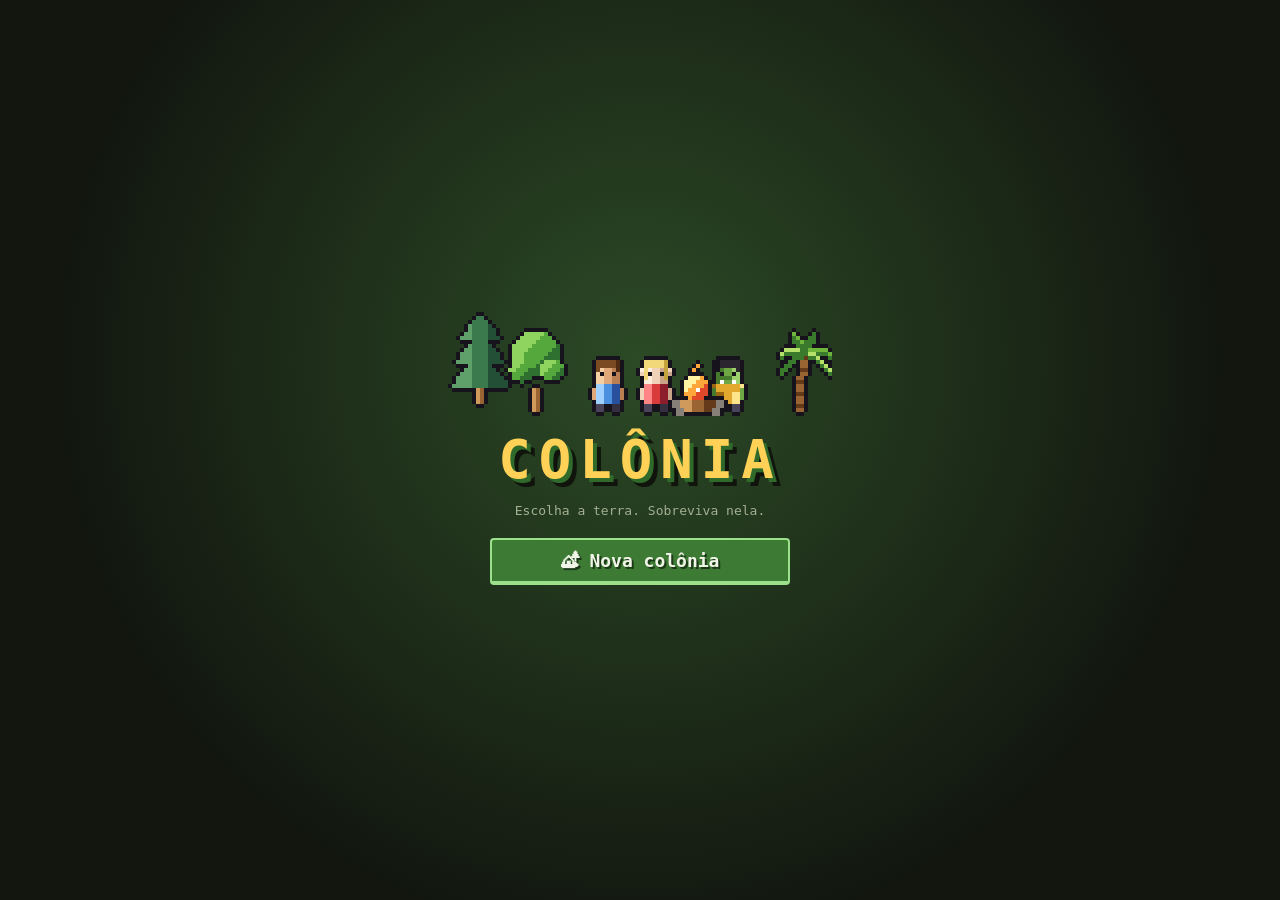
<file: games/colonia/index.html>
<!doctype html>
<html lang="pt-BR">
<head>
<meta charset="utf-8">
<meta name="viewport" content="width=device-width, initial-scale=1">
<title>Colônia</title>
<link rel="stylesheet" href="style.css">
</head>
<body>

<!-- Menu inicial -->
<section id="menu" class="screen on">
  <div class="menu-box">
    <canvas id="menu-art" width="96" height="28"></canvas>
    <h1>COLÔNIA</h1>
    <p class="sub">Escolha a terra. Sobreviva nela.</p>
    <button id="m-continue" class="btn big" hidden>▶ Continuar</button>
    <button id="m-new" class="btn big">🏕 Nova colônia</button>
    <p id="m-info" class="dim"></p>
  </div>
</section>

<!-- Escolha do local -->
<section id="world" class="screen">
  <header class="bar">
    <button id="w-back" class="btn small">← Voltar</button>
    <b class="title">Onde fundar a colônia?</b>
    <label class="seed">Semente <input id="w-seed" maxlength="9" spellcheck="false"></label>
    <button id="w-new" class="btn small">🎲 Novo mundo</button>
    <span class="zoom"><button id="w-zout" class="btn small" title="Afastar">－</button><button id="w-zin" class="btn small" title="Aproximar">＋</button></span>
    <button id="w-view" class="btn small"></button>
  </header>
  <div class="wrow">
    <div id="wstage"><canvas id="wcv"></canvas></div>
    <aside id="site" class="panel">
      <div id="site-body"></div>
      <button id="w-go" class="btn primary" disabled>Fundar aqui ▶</button>
    </aside>
  </div>
</section>

<!-- Origem e colonos -->
<section id="setup" class="screen">
  <header class="bar">
    <button id="s-back" class="btn small">← Voltar</button>
    <b class="title">Quem vai com você?</b>
    <span id="s-site" class="dim"></span>
  </header>
  <div class="setup-body">
    <h2>Origem</h2>
    <div id="origins"></div>
    <h2>Colonos <button id="s-reroll" class="btn small">🎲 Sortear todos</button></h2>
    <div id="crew"></div>
    <button id="s-go" class="btn big">▶ Começar</button>
  </div>
</section>

<!-- Colônia -->
<section id="colony" class="screen">
  <header class="bar">
    <button id="c-menu" class="btn small">☰ Menu</button>
    <span class="chip" id="c-date"></span>
    <span class="chip" id="c-temp"></span>
    <b class="title" id="c-biome"></b>
    <span class="chip" title="Madeira">🪵 <b id="r-wood"></b></span>
    <span class="chip" title="Pedra">🪨 <b id="r-stone"></b></span>
    <span class="chip" title="Ferro">⛓ <b id="r-iron"></b></span>
    <span class="chip" title="Couro">🟫 <b id="r-hide"></b></span>
    <span class="chip" title="Sementes">🌰 <b id="r-seed"></b></span>
    <span class="chip" title="Comida">🍖 <b id="r-food"></b></span>
    <div id="speed"><button data-s="0">⏸</button><button data-s="1">1×</button><button data-s="2">2×</button><button data-s="4">4×</button></div>
  </header>
  <div id="stage">
    <canvas id="cv"></canvas>
    <aside id="crewlist"></aside>
    <div id="feed"></div>
    <div id="hover"></div>
    <div id="buildmenu" class="panel" hidden></div>
    <nav id="orders"></nav>
  </div>
</section>

<div id="modal" hidden><div class="modal-box"><h2 id="mo-title"></h2><div id="mo-body"></div><div id="mo-foot"></div></div></div>

<script src="sprites.js"></script>
<script src="game.js"></script>
</body>
</html>
</file>
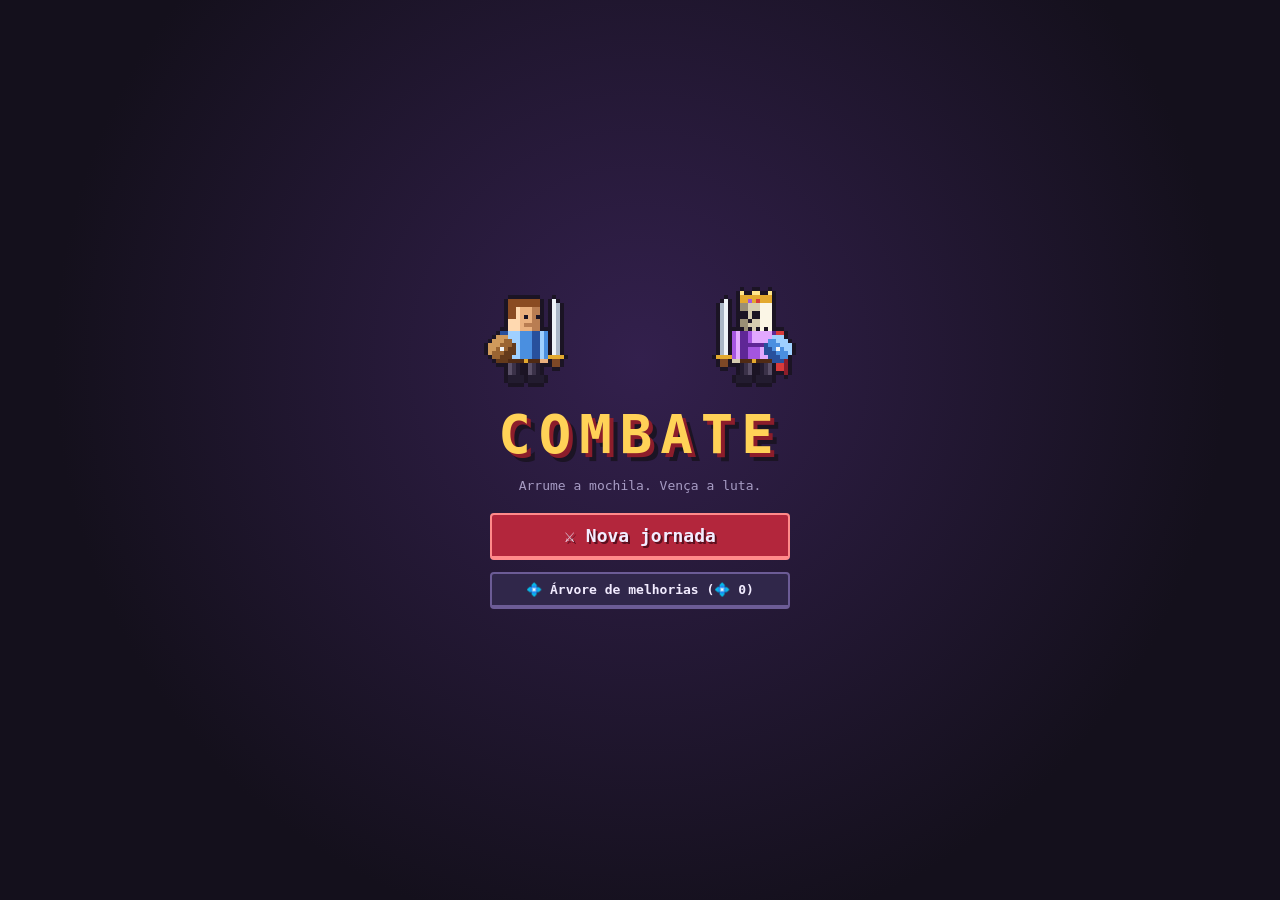
<file: games/combate/index.html>
<!doctype html>
<html lang="pt-BR">
<head>
<meta charset="utf-8">
<meta name="viewport" content="width=device-width, initial-scale=1">
<title>Combate</title>
<link rel="stylesheet" href="style.css">
</head>
<body>

<!-- Menu inicial -->
<section id="menu" class="screen on">
  <div class="menu-box">
    <canvas id="menu-art" width="84" height="28"></canvas>
    <h1>COMBATE</h1>
    <p class="sub">Arrume a mochila. Vença a luta.</p>
    <button id="m-continue" class="btn big" hidden>▶ Continuar jornada</button>
    <button id="m-new" class="btn big">⚔ Nova jornada</button>
    <button id="m-tree" class="btn">💠 Árvore de melhorias <b id="m-ess"></b></button>
    <p id="m-best" class="dim"></p>
  </div>
</section>

<!-- Árvore permanente -->
<section id="tree" class="screen">
  <header class="bar">
    <button id="t-back" class="btn small">← Voltar</button>
    <b class="title">Árvore de melhorias permanentes</b>
    <span class="coin ess">💠 <b id="t-ess">0</b></span>
  </header>
  <div id="tree-wrap"><div id="tree-area"><svg id="tree-lines"></svg></div></div>
  <p class="dim center">Essência (💠) é ganha a cada luta vencida e nunca se perde. Estas melhorias valem para todas as jornadas.</p>
</section>

<!-- Jogo -->
<section id="game" class="screen">
  <header class="bar">
    <button id="g-menu" class="btn small">☰ Menu</button>
    <b class="title" id="g-round"></b>
    <span class="coin">❤ <b id="g-lives"></b></span>
    <span class="coin gold">🪙 <b id="g-gold"></b></span>
    <span class="coin ess">💠 <b id="g-ess"></b></span>
  </header>

  <div id="arena">
    <canvas id="cv" width="256" height="104"></canvas>
    <div class="plate" id="pa"><b class="pn"></b><div class="hp"><i></i><span></span></div><div class="st"></div></div>
    <div class="plate right" id="pb"><b class="pn"></b><div class="hp"><i></i><span></span></div><div class="st"></div></div>
    <div id="fx"></div>
    <div id="center-ctl">
      <button id="fight" class="btn big">⚔ LUTAR!</button>
      <div id="speed" hidden><button data-s="1">1×</button><button data-s="2">2×</button><button data-s="4">4×</button></div>
      <div id="timer" hidden></div>
    </div>
  </div>

  <footer id="hud">
    <aside class="panel" id="side">
      <h2>Reserva <small id="stash-n"></small></h2>
      <div id="stash"></div>
      <div id="sell">🪙 Arraste aqui para vender</div>
      <div id="info"></div>
    </aside>

    <div class="packbox">
      <h2>Sua mochila <small>R ou botão direito gira</small></h2>
      <div id="pack" class="grid"></div>
    </div>

    <section class="panel" id="mid">
      <div id="prep-ui">
        <div class="tabs"><button data-tab="shop" class="on">🛒 Loja</button><button data-tab="train">💪 Treino</button></div>
        <div id="shop"></div>
        <div id="train" hidden></div>
      </div>
      <div id="log" hidden></div>
    </section>

    <div class="packbox enemy">
      <h2 id="e-title">Mochila do inimigo</h2>
      <div id="epack" class="grid"></div>
    </div>
  </footer>

</section>

<div id="modal" hidden><div class="modal-box"><h2 id="mo-title"></h2><div id="mo-body"></div><div id="mo-foot"></div></div></div>
<div id="tip" hidden></div>
<div id="toast"></div>

<script src="sprites.js"></script>
<script src="game.js"></script>
</body>
</html>
</file>
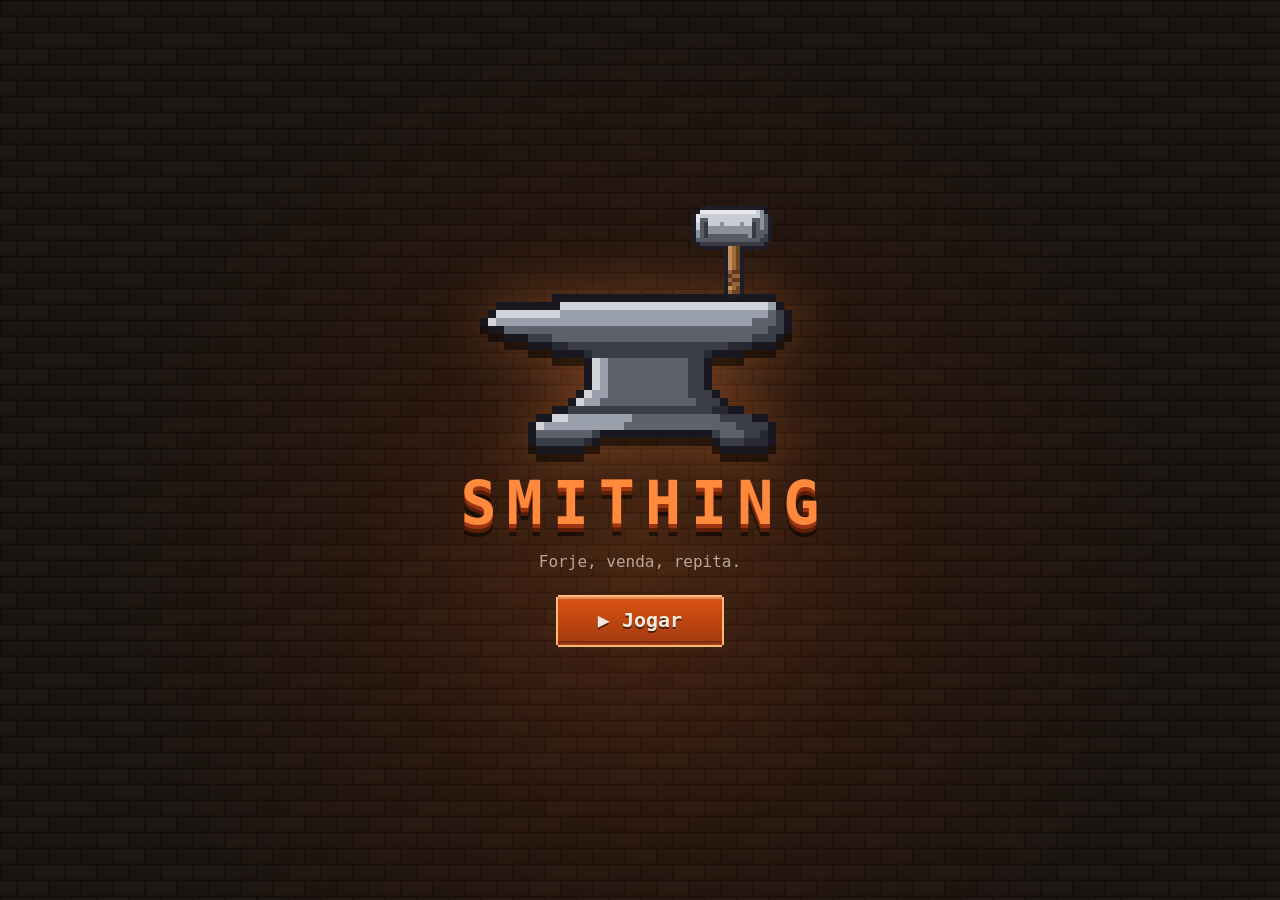
<file: games/smithing/index.html>
<!doctype html>
<html lang="pt-BR">
<head>
<meta charset="utf-8">
<meta name="viewport" content="width=device-width, initial-scale=1">
<title>Smithing</title>
<link rel="stylesheet" href="style.css">
</head>
<body>

<!-- Menu inicial -->
<section id="menu" class="screen on">
  <div class="embers" data-n="26"></div>
  <div class="menu-box">
    <div class="menu-forge"><img id="menu-anvil" alt=""><img id="menu-hammer" alt=""><i id="menu-spark"></i></div>
    <h1>SMITHING</h1>
    <p class="sub">Forje, venda, repita.</p>
    <button id="play" class="btn big">▶ Jogar</button>
  </div>
</section>

<!-- Tela de jogo -->
<section id="game" class="screen">
  <header id="top">
    <div class="top-left"><button id="pause" class="btn small">☰ Menu</button><button id="ency" class="btn small" title="Enciclopédia">📖</button></div>
    <div class="top-center"><button id="missions-btn" class="btn small missions-btn" title="Recompensas">🏆 Recompensas<span id="missions-alert" class="alert mini" hidden></span></button><div id="coins"><img id="coin-img" alt=""><span id="coin-n">0</span></div><button id="cheat" class="btn small cheat" title="Trapaça: +100000 moedas" hidden>+100k</button><button id="cheat-cd" class="btn small cheat" title="Trapaça: zera a espera da mina, da floresta e das runas" hidden>⏱ Zerar esperas</button></div>
    <div class="top-right"><button id="forest-btn" class="btn small mine-btn" hidden>🌲 Floresta</button><button id="mine-btn" class="btn small mine-btn">⛏ Mina</button></div>
  </header>

  <main id="shop">
    <aside class="panel">
      <div class="ptabs"><button data-tab="metals" class="on">Metais</button><button data-tab="woods" hidden>Madeiras</button><button data-tab="raw" title="Fornalha: derreter minério e fazer ligas">Forja <b id="raw-n"></b></button><button data-tab="gems" hidden>Gemas</button></div>
      <div id="ores" class="list"></div>
      <button id="buy-ores" class="btn buy">+ Comprar metais</button>
    </aside>

    <section id="center">
      <div id="anvil-area">
        <div class="embers" data-n="14"></div>
        <canvas id="bolts"></canvas>
        <button id="rune-btn" class="btn small mine-btn" title="Runas: ver as já gravadas e gravar mais" hidden></button>
        <div class="slots">
          <div id="ore-slots"></div>
          <div class="plus">+</div>
          <div class="slot" id="slot-t"><span>Molde</span></div>
          <div id="gem-slots"></div>
        </div>
        <div id="anvil-wrap">
          <img id="hammer" alt="">
          <img id="anvil" alt="">
          <div id="rune-slot" class="slot sm runeslot" title="Runa (opcional): só em armaduras e armas, uma por peça" hidden></div>
          <canvas id="sparks" width="360" height="260"></canvas>
        </div>
        <div id="rhythm" hidden>
          <div id="bar"><div id="zone"><div class="zb"><div class="zo"><div class="zp"></div></div></div></div><div id="cursor"></div></div>
          <div id="strikes"></div>
          <div id="verdict">&nbsp;</div>
        </div>
        <button id="forge" class="btn" disabled>🔨 Martelar!</button>
        <p id="tip"></p>
      </div>

      <div id="stock-area">
        <div class="stock-main">
          <h2>Estoque <small id="stock-n"></small></h2>
          <div id="stock"></div>
        </div>
        <button id="auto" class="auto" title="Venda automática: abre as opções (o que vender e o que guardar)">💰<small>auto</small></button>
      </div>
    </section>

    <aside class="panel">
      <h2>Moldes</h2>
      <div id="molds" class="list"></div>
      <button id="buy-molds" class="btn buy">+ Comprar moldes</button>
    </aside>
  </main>

  <footer id="bottom">
    <div id="upgrades" class="box" title="Loja de melhorias">
      <div class="box-head">⚙ Melhorias</div>
      <div id="up-icons"></div>
    </div>
    <div id="counter" title="Balcão: clique para ver as encomendas ou arraste uma peça do estoque para entregar ou vender">
      <div class="counter-top"></div>
      <div class="cloth"></div>
      <i class="cn tl"></i><i class="cn tr"></i><i class="cn bl"></i><i class="cn br"></i>
      <div class="counter-front"><span class="sign">📜 Balcão · Encomendas <b id="order-n">0</b></span><span id="counter-alert" class="alert" hidden>!</span></div>
    </div>
    <div id="auction" class="box" title="Leilão: arraste peças do estoque para cá">
      <div class="box-head">🔨 Leilão</div>
      <div id="auction-slots"></div>
    </div>
  </footer>

  <!-- Janela genérica (lojas, balcão, leilão, melhorias, menu) -->
  <div id="modal" class="modal" hidden>
    <div class="modal-box">
      <div class="modal-head"><h2 id="m-title"></h2><button id="m-x" class="btn small ghost">✕</button></div>
      <div id="m-tabs"></div>
      <div id="m-body"></div>
      <div id="m-foot"></div>
    </div>
  </div>

  <!-- Mina -->
  <div id="mine" class="mine" hidden>
    <div class="mine-box">
      <div class="mine-head"><b id="mine-title">⛏ Mina</b><span id="mine-hud"></span><button id="mine-exit" class="btn small ghost">Sair</button></div>
      <canvas id="mine-cv" width="640" height="340"></canvas>
      <div id="mine-result" hidden></div>
    </div>
  </div>

  <!-- Runas -->
  <div id="runes" class="mine" hidden>
    <div class="mine-box">
      <div class="mine-head"><b id="rune-title">ᚱ Mesa de runas</b><span id="rune-hud"></span><button id="rune-exit" class="btn small ghost">Sair</button></div>
      <canvas id="rune-cv" width="640" height="340"></canvas>
      <div id="rune-result" hidden></div>
    </div>
  </div>

  <!-- Floresta -->
  <div id="forest" class="mine" hidden>
    <div class="mine-box">
      <div class="mine-head"><b>🌲 Floresta</b><span id="for-hud"></span><button id="for-exit" class="btn small ghost">Sair</button></div>
      <canvas id="for-cv" width="640" height="340"></canvas>
      <div id="for-result" hidden></div>
    </div>
  </div>

  <!-- Fornalha -->
  <div id="furnace" class="mine" hidden>
    <div class="mine-box">
      <div class="mine-head"><b id="fur-title">🔥 Fornalha</b><span id="fur-hud"></span><button id="fur-exit" class="btn small ghost">Sair</button></div>
      <canvas id="fur-cv" width="640" height="300"></canvas>
      <div id="fur-result" hidden></div>
    </div>
  </div>

  <div id="tooltip" hidden></div>
  <div id="toast"></div>
</section>

<script src="sprites.js"></script>
<script src="game.js"></script>
</body>
</html>
</file>
<file: games/colonia/style.css>
:root {
  --bg: #12160f; --panel: #1f2619; --panel-2: #2c3623; --line: #45543a; --line-2: #6a8058;
  --text: #f1f5e8; --dim: #a3b092; --gold: #ffd257; --red: #ff5d6c; --green: #7fe08a; --blue: #7db4ff;
  font-family: ui-monospace, "Cascadia Mono", "DejaVu Sans Mono", monospace;
}
* { box-sizing: border-box; scrollbar-color: var(--line) transparent; scrollbar-width: thin; }
html, body { margin: 0; height: 100%; }
body { background: var(--bg); color: var(--text); overflow: hidden; user-select: none; font-size: 13px; }
img, canvas { image-rendering: pixelated; }
h1, h2, h3, p { margin: 0; }
h2 { font-size: 11px; letter-spacing: 1.5px; text-transform: uppercase; color: var(--dim); display: flex; align-items: center; gap: 10px; }
[hidden] { display: none !important; }
.dim { color: var(--dim); }

.screen { display: none; height: 100%; flex-direction: column; }
.screen.on { display: flex; }

.btn { font: inherit; font-weight: 700; color: var(--text); background: var(--panel-2); border: 2px solid var(--line-2); border-bottom-width: 4px; border-radius: 4px; padding: 8px 16px; cursor: pointer; }
.btn:hover:not(:disabled) { border-color: var(--gold); color: #fff; }
.btn:active:not(:disabled) { transform: translateY(2px); border-bottom-width: 2px; }
.btn:disabled { opacity: .4; cursor: default; }
.btn.small { font-size: 12px; padding: 4px 9px; }
.btn.big { font-size: 18px; padding: 10px 30px; background: #3d7a34; border-color: #9be08a; text-shadow: 2px 2px 0 #1c3a18; }
.btn.primary { background: #3d7a34; border-color: #9be08a; }
.panel { background: var(--panel); border: 2px solid var(--line); border-radius: 4px; box-shadow: inset 0 0 0 2px #151a11; padding: 10px; }

/* Menu */
#menu { align-items: center; justify-content: center; background: radial-gradient(circle at 50% 40%, #2c4a26, var(--bg) 70%); }
.menu-box { display: flex; flex-direction: column; align-items: center; gap: 12px; }
#menu-art { width: 384px; height: 112px; max-width: 90vw; }
#menu h1 { font-size: 54px; letter-spacing: 8px; color: var(--gold); text-shadow: 4px 4px 0 #2f6a2a, 8px 8px 0 #10140d; }
.sub { color: var(--dim); margin-bottom: 8px; }
.menu-box .btn { min-width: 300px; }

/* Barra do topo */
.bar { display: flex; align-items: center; gap: 10px; padding: 6px 10px; background: var(--panel); border-bottom: 2px solid var(--line); flex-wrap: wrap; }
.bar .title { flex: 1; text-align: center; letter-spacing: 2px; text-transform: uppercase; white-space: nowrap; overflow: hidden; text-overflow: ellipsis; min-width: 0; }
.chip { background: #151a11; border: 2px solid var(--line); border-radius: 4px; padding: 2px 9px; white-space: nowrap; }
.seed { color: var(--dim); font-size: 12px; }
.seed input { font: inherit; width: 92px; background: #151a11; color: var(--text); border: 2px solid var(--line); border-radius: 4px; padding: 3px 6px; }

/* Mundo */
.wrow { flex: 1; display: flex; gap: 10px; padding: 10px; min-height: 0; }
#wstage { flex: 1; min-width: 0; display: flex; align-items: center; justify-content: center; background: radial-gradient(circle, #1a2233, #0b0e14 75%); border: 2px solid var(--line); border-radius: 4px; overflow: hidden; }
#wcv { cursor: crosshair; }
#site { width: 300px; flex: none; display: flex; flex-direction: column; gap: 10px; overflow: auto; }
#site-body { flex: 1; }
#site h3 { font-size: 18px; color: var(--gold); }
#site .where { color: var(--dim); font-size: 12px; margin: 2px 0 10px; }
.row { display: grid; grid-template-columns: 22px 92px 1fr; align-items: center; gap: 4px; padding: 5px 0; border-top: 1px solid var(--line); }
.row small { grid-column: 2 / 4; color: var(--dim); font-size: 11px; }
.row .v { text-align: right; }
.pips { display: inline-flex; gap: 2px; margin-right: 6px; vertical-align: middle; }
.pips i { width: 8px; height: 8px; background: #151a11; border: 1px solid var(--line); }
.pips i.on { background: var(--green); border-color: var(--green); }
.pips.bad i.on { background: var(--red); border-color: var(--red); }

/* Origem e colonos */
.setup-body { flex: 1; overflow: auto; padding: 14px; display: flex; flex-direction: column; gap: 10px; align-items: center; }
.setup-body h2 { width: min(100%, 980px); }
#origins, #crew { display: flex; gap: 10px; flex-wrap: wrap; justify-content: center; width: min(100%, 980px); }
.ocard { flex: 1 1 200px; text-align: left; font: inherit; color: var(--text); background: var(--panel); border: 2px solid var(--line); border-radius: 4px; padding: 8px 10px; cursor: pointer; }
.ocard b { display: block; font-size: 14px; }
.ocard small { color: var(--dim); }
.ocard.on { border-color: var(--gold); background: var(--panel-2); }
.ccard { flex: 1 1 260px; max-width: 320px; background: var(--panel); border: 2px solid var(--line); border-radius: 4px; padding: 10px; display: flex; flex-direction: column; gap: 6px; }
.ccard .top { display: flex; gap: 10px; align-items: center; }
.ccard img { width: 64px; height: 64px; background: #151a11; border: 2px solid var(--line); border-radius: 4px; }
.ccard .nm { font-size: 15px; }
.races { display: flex; gap: 4px; }
.races button { flex: 1; font: inherit; font-size: 11px; color: var(--dim); background: #151a11; border: 2px solid var(--line); border-radius: 4px; padding: 3px; cursor: pointer; }
.races button.on { color: var(--text); border-color: var(--gold); }
.sk { display: grid; grid-template-columns: 86px 1fr 18px; align-items: center; gap: 6px; font-size: 12px; }
.sk i { height: 8px; background: #151a11; border: 1px solid var(--line); position: relative; }
.sk i::after { content: ""; position: absolute; inset: 0 auto 0 0; width: var(--w); background: var(--blue); }
.traits { display: flex; gap: 4px; flex-wrap: wrap; }
.traits span { font-size: 11px; background: #151a11; border: 1px solid var(--line-2); border-radius: 3px; padding: 1px 6px; }

/* Colônia */
#speed { display: flex; }
#speed button { font: inherit; font-weight: 700; color: var(--dim); background: #151a11; border: 2px solid var(--line); padding: 2px 8px; cursor: pointer; }
#speed button.on { color: #111; background: var(--gold); border-color: var(--gold); }
#stage { position: relative; flex: 1; min-height: 0; overflow: hidden; background: #000; }
#cv { position: absolute; inset: 0; width: 100%; height: 100%; cursor: default; }
#cv.tool { cursor: crosshair; }
#crewlist { position: absolute; left: 8px; top: 8px; width: 190px; max-height: calc(100% - 90px); overflow: auto; display: flex; flex-direction: column; gap: 6px; }
.cc { background: rgba(21, 26, 17, .88); border: 2px solid var(--line); border-radius: 4px; padding: 5px 6px; cursor: pointer; font-size: 11px; }
.cc.sel { border-color: var(--gold); }
.cc .top { display: flex; gap: 6px; align-items: center; }
.cc img { width: 32px; height: 32px; flex: none; }
.cc .nm { font-size: 12px; white-space: nowrap; overflow: hidden; text-overflow: ellipsis; }
.cc .act { color: var(--dim); }
.bars { display: grid; grid-template-columns: auto 1fr auto 1fr auto 1fr; align-items: center; gap: 3px; margin-top: 4px; font-size: 9px; line-height: 1; }
.bars i { height: 7px; background: #0b0e09; border: 1px solid #000; position: relative; }
.warn { color: var(--red); font-weight: 700; }
.bars i::after { content: ""; position: absolute; inset: 0 auto 0 0; width: var(--w); background: var(--c); }
.cc .more { margin-top: 5px; padding-top: 5px; border-top: 1px solid var(--line); display: flex; flex-direction: column; gap: 3px; }
#feed { position: absolute; right: 8px; top: 8px; width: 250px; display: flex; flex-direction: column; gap: 4px; pointer-events: none; }
#feed div { background: rgba(21, 26, 17, .9); border-left: 3px solid var(--gold); padding: 4px 8px; font-size: 12px; animation: fade 7s forwards; }
#feed div.bad { border-color: var(--red); } #feed div.good { border-color: var(--green); }
@keyframes fade { 0%, 80% { opacity: 1; } 100% { opacity: 0; } }
#hover { position: absolute; right: 8px; bottom: 8px; background: rgba(21, 26, 17, .92); border: 2px solid var(--line-2); border-radius: 4px; padding: 4px 10px; font-size: 13px; color: var(--text); pointer-events: none; }
#hover:empty { display: none; }

/* Menu de ordens (centro inferior) */
#orders { position: absolute; left: 50%; bottom: 8px; transform: translateX(-50%); display: flex; gap: 4px; background: rgba(21, 26, 17, .92); border: 2px solid var(--line-2); border-radius: 6px; padding: 5px; max-width: calc(100% - 16px); }
#orders button, #buildmenu button { font: inherit; color: var(--text); background: var(--panel-2); border: 2px solid var(--line); border-radius: 4px; cursor: pointer; }
#orders button { display: flex; flex-direction: column; align-items: center; gap: 1px; min-width: 70px; padding: 5px 6px; font-size: 11px; position: relative; }
#orders button .e { font-size: 20px; line-height: 1.1; }
#orders button kbd { position: absolute; top: 1px; right: 4px; font: inherit; font-size: 9px; color: var(--dim); }
#orders button:hover, #buildmenu button:hover { border-color: var(--gold); }
#orders button.on, #buildmenu button.on { border-color: var(--gold); background: #4a5a2c; }
#orders button.alert { border-color: var(--red); background: #5a2630; }
#buildmenu { position: absolute; left: 50%; bottom: 74px; transform: translateX(-50%); display: grid; grid-template-columns: repeat(7, 1fr); gap: 4px; padding: 6px; max-width: calc(100% - 16px); }
#buildmenu button { display: flex; flex-direction: column; align-items: center; gap: 2px; padding: 5px 6px; font-size: 11px; min-width: 80px; white-space: nowrap; }
#buildmenu button img { width: 32px; height: 32px; }
#buildmenu button small { color: var(--dim); }
#buildmenu button:disabled { opacity: .5; cursor: default; border-color: var(--line); }
@media (max-width: 760px) {
  #orders button { min-width: 0; padding: 4px; } #orders button span:not(.e) { display: none; }
  #buildmenu { grid-template-columns: repeat(4, 1fr); } #crewlist { width: 150px; } #site { width: 220px; } .bar .title { display: none; }
}

/* Modal */
#modal { position: fixed; inset: 0; background: rgba(6, 9, 5, .72); display: flex; align-items: center; justify-content: center; z-index: 60; }
.modal-box { background: var(--panel); border: 2px solid var(--gold); border-radius: 4px; box-shadow: 6px 6px 0 #000; padding: 18px 22px; max-width: 420px; text-align: center; display: flex; flex-direction: column; gap: 12px; }
.modal-box h2 { justify-content: center; font-size: 20px; color: var(--gold); }
#mo-body { line-height: 1.5; }
#mo-body .ccard { text-align: left; margin: 8px auto 0; }
.prow { display: flex; align-items: center; gap: 10px; text-align: left; padding: 6px 8px; border: 2px solid var(--line); border-radius: 4px; margin-bottom: 5px; min-width: 300px; }
.prow.on { border-color: var(--gold); }
.prow > div { flex: 1; min-width: 0; } .prow b, .prow small { display: block; } .prow small { color: var(--dim); font-size: 11px; }
.prow .ok { color: var(--green); font-size: 18px; }
.pbar { display: block; height: 5px; margin-top: 4px; background: #0b0e09; position: relative; }
.pbar::after { content: ""; position: absolute; inset: 0 auto 0 0; width: var(--w); background: var(--blue); }
.qi { font: inherit; font-size: 11px; color: var(--text); background: #151a11; border: 1px solid var(--line-2); border-radius: 3px; padding: 1px 6px; cursor: pointer; }
.zoom { display: flex; gap: 2px; }
#mo-foot { display: flex; gap: 8px; justify-content: center; flex-wrap: wrap; }
</file>
<file: games/combate/style.css>
:root {
  --bg: #14101c; --panel: #241d33; --panel-2: #30274a; --line: #4b3f6b; --line-2: #6c5c96;
  --text: #f2ecff; --dim: #a79cc4; --gold: #ffd257; --ess: #6fe3ff; --red: #ff5d6c; --green: #6fe07a; --blue: #7db4ff; --psn: #b5f04a;
  --c: 40px;                                   /* tamanho de uma casa da mochila */
  font-family: ui-monospace, "Cascadia Mono", "DejaVu Sans Mono", monospace;
}
@media (max-height: 640px), (max-width: 1080px) { :root { --c: 32px; } }
@media (max-height: 520px), (max-width: 900px) { :root { --c: 26px; } }
* { box-sizing: border-box; scrollbar-color: var(--line) transparent; scrollbar-width: thin; }
html, body { margin: 0; height: 100%; }
body { background: var(--bg); color: var(--text); overflow: hidden; user-select: none; font-size: 13px; }
img, canvas { image-rendering: pixelated; }
h1, h2, p { margin: 0; }
h2 { font-size: 11px; letter-spacing: 1.5px; text-transform: uppercase; color: var(--dim); display: flex; justify-content: space-between; align-items: baseline; gap: 8px; }
h2 small { font-size: 10px; letter-spacing: 0; text-transform: none; opacity: .8; }
[hidden] { display: none !important; }
.dim { color: var(--dim); } .center { text-align: center; padding: 8px; }
.psn { color: var(--psn); } .heal { color: var(--green); } .blk { color: var(--blue); }

.screen { display: none; height: 100%; flex-direction: column; }
.screen.on { display: flex; }

/* Botões e painéis com cara de console 16 bits */
.btn { font: inherit; font-weight: 700; color: var(--text); background: var(--panel-2); border: 2px solid var(--line-2); border-bottom-width: 4px; border-radius: 4px; padding: 8px 16px; cursor: pointer; }
.btn:hover:not(:disabled) { border-color: var(--gold); color: #fff; }
.btn:active:not(:disabled) { transform: translateY(2px); border-bottom-width: 2px; }
.btn:disabled { opacity: .4; cursor: default; }
.btn.small { font-size: 12px; padding: 4px 9px; }
.btn.big { font-size: 18px; padding: 10px 30px; background: #b3263c; border-color: #ff8a8a; text-shadow: 2px 2px 0 #5c0f1e; }
.btn.primary { background: #2f6b3a; border-color: #7fe08a; }
.panel { background: var(--panel); border: 2px solid var(--line); border-radius: 4px; box-shadow: inset 0 0 0 2px #1a1426; padding: 8px; }

/* Menu */
#menu { align-items: center; justify-content: center; background: radial-gradient(circle at 50% 40%, #33204d, var(--bg) 70%); }
.menu-box { display: flex; flex-direction: column; align-items: center; gap: 12px; }
#menu-art { width: 336px; height: 112px; }
#menu h1 { font-size: 54px; letter-spacing: 8px; color: var(--gold); text-shadow: 4px 4px 0 #8c1d2b, 8px 8px 0 #1b1424; }
.sub { color: var(--dim); margin-bottom: 8px; }
.menu-box .btn { min-width: 300px; }

/* Barra do topo */
.bar { display: flex; align-items: center; gap: 14px; padding: 6px 10px; background: var(--panel); border-bottom: 2px solid var(--line); }
.bar .title { flex: 1; text-align: center; letter-spacing: 2px; text-transform: uppercase; }
.coin { background: #1a1426; border: 2px solid var(--line); border-radius: 4px; padding: 2px 10px; min-width: 62px; text-align: center; }
.coin.gold b { color: var(--gold); } .coin.ess b { color: var(--ess); }

/* Arena */
#game { position: relative; }
#arena { position: relative; flex: 1; min-height: 120px; background: #2a1f4e; overflow: hidden; display: flex; align-items: flex-end; justify-content: center; }
#cv { height: 100%; width: 100%; object-fit: cover; object-position: center bottom; }   /* a proporção do canvas acompanha a da área (fitArena) */
.plate { position: absolute; top: 8px; left: 10px; width: min(34%, 300px); background: rgba(20, 16, 28, .82); border: 2px solid var(--line-2); border-radius: 4px; padding: 5px 8px; }
.plate.right { left: auto; right: 10px; text-align: right; }
.plate .pn { letter-spacing: 1px; text-transform: uppercase; font-size: 12px; }
.hp { position: relative; height: 16px; margin: 3px 0; background: #3a0f1c; border: 2px solid #1b1424; }
.hp i { position: absolute; inset: 0 auto 0 0; background: linear-gradient(#ff8a8a, #d93a3a 55%, #9c2032); transition: width .12s; }
.plate.right .hp i { inset: 0 0 0 auto; }
.hp span { position: absolute; inset: 0; text-align: center; font-size: 11px; line-height: 12px; font-weight: 700; text-shadow: 1px 1px 0 #000; }
.plate .st { font-size: 11px; color: var(--dim); min-height: 14px; }
#fx { position: absolute; inset: 0; pointer-events: none; }
.float { position: absolute; font-weight: 700; font-size: 18px; text-shadow: 2px 2px 0 #000; transform: translateX(-50%); animation: rise .9s ease-out forwards; white-space: nowrap; }
.float.dmg { color: #ffe9a8; } .float.heal { color: var(--green); } .float.blk { color: var(--blue); font-size: 13px; } .float.psn { color: var(--psn); font-size: 14px; }
@keyframes rise { from { opacity: 1; margin-top: 0; } to { opacity: 0; margin-top: -46px; } }
#center-ctl { position: absolute; top: 10px; left: 50%; transform: translateX(-50%); display: flex; flex-direction: column; align-items: center; gap: 6px; }
#speed { display: flex; gap: 4px; }
#speed button { font: inherit; font-weight: 700; color: var(--text); background: var(--panel-2); border: 2px solid var(--line); border-radius: 4px; padding: 3px 10px; cursor: pointer; }
#speed button.on { border-color: var(--gold); color: var(--gold); }
#timer { font-weight: 700; text-shadow: 1px 1px 0 #000; }
#timer.hot { color: var(--red); }

/* HUD de baixo: reserva | sua mochila | loja ou registro | mochila do inimigo */
#hud { display: flex; gap: 8px; padding: 8px; background: #1a1426; border-top: 2px solid var(--line); align-items: stretch; }
#side { width: 216px; display: flex; flex-direction: column; gap: 6px; }
#mid { flex: 1; min-width: 200px; display: flex; flex-direction: column; overflow: hidden; max-height: max(calc(var(--c) * 6 + 40px), 230px); }   /* loja estreita rola em vez de esticar o HUD e espremer a arena */
.packbox { background: var(--panel); border: 2px solid var(--line-2); border-radius: 4px; padding: 8px; display: flex; flex-direction: column; gap: 6px; align-items: center; }
.packbox h2 { align-self: stretch; }
.packbox.enemy { border-color: #8c3a4a; }
.packbox.enemy h2 { color: #ff9aa6; }

/* Mochila: grade de casas */
.grid { position: relative; min-height: calc(var(--c) * 3);
  background-color: #17121f;
  background-image: linear-gradient(#3a2f55 2px, transparent 2px), linear-gradient(90deg, #3a2f55 2px, transparent 2px);
  background-size: var(--c) var(--c); box-shadow: 0 0 0 2px #3a2f55, inset -2px -2px 0 #3a2f55; }
.packbox.enemy .grid { background-color: #1f1218; }
.it { position: relative; border: 2px solid #1b1424; background: #3b3358; box-shadow: inset 0 0 0 2px rgba(255, 255, 255, .13); touch-action: none; cursor: grab; overflow: hidden; }
.grid .it { position: absolute; }
.it img { position: absolute; inset: 1px; width: calc(100% - 2px); height: calc(100% - 2px); pointer-events: none; }
.it.k-weapon { background: #5a2c3c; } .it.k-def { background: #2c4466; } .it.k-util { background: #2f5440; }
.it.lv2 { box-shadow: inset 0 0 0 2px #7db4ff; } .it.lv3 { box-shadow: inset 0 0 0 2px var(--gold); }
.it b { position: absolute; right: 2px; top: 0; font-size: 9px; color: var(--gold); text-shadow: 1px 1px 0 #000; pointer-events: none; }
.it .cd { position: absolute; left: 0; right: 0; bottom: 0; height: 0; background: rgba(255, 255, 255, .2); border-top: 2px solid rgba(255, 255, 255, .55); pointer-events: none; display: none; }
#game[data-mode="combat"] .it .cd, #game[data-mode="result"] .it .cd { display: block; }
#game:not([data-mode="prep"]) .it { cursor: default; }
.it.sel { outline: 2px solid var(--gold); outline-offset: -2px; z-index: 2; }
.it.lifted { opacity: .3; }
.it.used { filter: grayscale(1) brightness(.6); }
.it.fire { animation: fire .25s; }
@keyframes fire { from { filter: brightness(2.4); transform: scale(1.06); } to { filter: none; transform: none; } }
.it.ghost { position: fixed; z-index: 50; pointer-events: none; opacity: .92; box-shadow: 4px 4px 0 rgba(0, 0, 0, .5); cursor: grabbing; }
.packbox.enemy .it { cursor: help; }
.hl { position: absolute; pointer-events: none; z-index: 3; }
.hl.ok { background: rgba(111, 224, 122, .4); outline: 2px solid var(--green); }
.hl.bad { background: rgba(255, 93, 108, .4); outline: 2px solid var(--red); }

/* Reserva, venda e detalhes */
#stash { --c: 20px; display: flex; flex-wrap: wrap; gap: 4px; align-items: flex-end; min-height: 46px; padding: 4px; background: #17121f; border: 2px dashed var(--line); border-radius: 4px; }
#stash.over { border-color: var(--green); }
#sell { text-align: center; font-size: 11px; color: var(--gold); padding: 5px; border: 2px dashed #8a6d1f; border-radius: 4px; }
#sell.over { background: #4a3a10; border-style: solid; }
#info { flex: 1; font-size: 11px; line-height: 1.45; overflow: auto; }
#info > b, #tip > b { font-size: 13px; }
.stars { color: var(--gold); } #info small, #tip small { color: var(--dim); font-weight: 400; }
.row { display: flex; gap: 6px; margin-top: 6px; flex-wrap: wrap; }

/* Loja e treino */
.tabs { display: flex; gap: 4px; margin-bottom: 6px; }
.tabs button { font: inherit; font-weight: 700; color: var(--dim); background: transparent; border: 2px solid var(--line); border-radius: 4px; padding: 3px 12px; cursor: pointer; }
.tabs button.on { color: var(--gold); border-color: var(--gold); background: var(--panel-2); }
#prep-ui { display: flex; flex-direction: column; min-height: 0; flex: 1; }
#shop { --c: 22px; display: flex; flex-wrap: wrap; gap: 6px; align-content: flex-start; overflow: auto; }
.card { width: 100px; min-height: 140px; display: flex; flex-direction: column; align-items: center; justify-content: flex-end; gap: 3px; padding: 5px 3px; cursor: grab; touch-action: none; background: #1a1426; border: 2px solid var(--line); border-radius: 4px; text-align: center; }
.card .cn { font-size: 10px; line-height: 1.1; min-height: 22px; display: flex; align-items: center; }
.card .cp { color: var(--gold); font-weight: 700; font-size: 12px; }
.card.poor .cp { color: var(--red); }
.card .ci { width: 88px; height: 88px; display: flex; align-items: center; justify-content: center; }
.card:not(.sold):hover, .card.sel { border-color: var(--gold); }
.card.lifted { opacity: .4; }
.card.sold { opacity: .35; justify-content: center; cursor: default; }
.rw.loot { display: flex; align-items: center; justify-content: center; gap: 8px; color: var(--gold); } .rw.loot img { height: 40px; }
.reroll { align-self: flex-end; margin-left: auto; }
.trow { display: flex; align-items: center; gap: 10px; padding: 6px; border-bottom: 2px solid #1a1426; }
.trow div { flex: 1; } .trow small { color: var(--dim); } .te { font-size: 20px; }
#log { flex: 1; overflow: auto; font-size: 11px; line-height: 1.5; max-height: calc(var(--c) * 5 + 20px); }
#log .me { color: var(--blue); } #log .foe { color: #ff9aa6; } #log i { color: var(--dim); }

/* Janela, dica e aviso */
#modal { position: fixed; inset: 0; background: rgba(8, 5, 14, .72); display: flex; align-items: center; justify-content: center; z-index: 60; }
.modal-box { background: var(--panel); border: 2px solid var(--gold); border-radius: 4px; box-shadow: 6px 6px 0 #000; padding: 18px 22px; max-width: 440px; text-align: center; display: flex; flex-direction: column; gap: 12px; }
.modal-box h2 { justify-content: center; font-size: 20px; color: var(--gold); }
#mo-body p { margin: 4px 0; } .rw { font-weight: 700; font-size: 15px; }
#mo-foot { display: flex; gap: 8px; justify-content: center; flex-wrap: wrap; }
#tip { position: fixed; z-index: 70; max-width: 260px; background: #100c18; border: 2px solid var(--line-2); border-radius: 4px; padding: 6px 9px; font-size: 11px; line-height: 1.45; pointer-events: none; box-shadow: 4px 4px 0 rgba(0, 0, 0, .5); }
#toast { position: fixed; left: 50%; bottom: 46%; transform: translateX(-50%); background: #100c18; border: 2px solid var(--gold); border-radius: 4px; padding: 8px 16px; font-weight: 700; opacity: 0; pointer-events: none; z-index: 80; }
#toast.on { animation: toast 1.8s; }
@keyframes toast { 0%, 75% { opacity: 1; } 100% { opacity: 0; } }

/* Árvore permanente */
#tree-wrap { flex: 1; overflow: auto; display: flex; padding: 16px; }
#tree-area { position: relative; margin: auto; flex: none; }
#tree-lines { position: absolute; inset: 0; pointer-events: none; }
#tree-lines path { fill: none; stroke: #3a2f55; stroke-width: 4; }
#tree-lines path.open { stroke: var(--line-2); } #tree-lines path.own { stroke: var(--ess); }
.node { position: absolute; font: inherit; color: var(--text); background: var(--panel); border: 2px solid var(--line); border-bottom-width: 4px; border-radius: 4px; padding: 4px 6px 4px 34px; text-align: left; cursor: pointer; display: flex; flex-direction: column; justify-content: center; line-height: 1.25; }
.node .ne { position: absolute; left: 7px; top: 50%; transform: translateY(-50%); font-size: 18px; }
.node b { font-size: 12px; } .node small { font-size: 10px; color: var(--dim); } .node i { font-style: normal; font-size: 11px; color: var(--ess); font-weight: 700; }
.node.can { border-color: var(--ess); background: var(--panel-2); }
.node.can:hover { border-color: #fff; }
.node.own { border-color: var(--green); background: #1f3a2a; opacity: 1; cursor: default; } .node.own i { color: var(--green); }
.node.locked { opacity: .4; cursor: default; }
</file>
<file: games/smithing/style.css>
:root {
  --bg: #15100d; --wall: #221a15; --panel: #2a201a; --panel-2: #382b22; --panel-3: #46362b; --line: #5a4636; --ink: #0e0a08;
  --text: #f3e9dc; --dim: #b9a896; --fire: #ff8a3d; --gold: #fcd34d; --red: #ef4444; --green: #4ade80;
  --r-comum: #a1a1aa; --r-incomum: #4ade80; --r-raro: #60a5fa; --r-epico: #c084fc; --r-lendario: #fbbf24; --r-unico: #ef4444;
  font-family: ui-monospace, "Cascadia Mono", "DejaVu Sans Mono", monospace;
}
* { box-sizing: border-box; scrollbar-color: var(--line) transparent; scrollbar-width: thin; }
html, body { margin: 0; height: 100%; }
body { background: var(--bg); color: var(--text); overflow: hidden; user-select: none; }
img, canvas { image-rendering: pixelated; }
h1, h2 { margin: 0; }
h2 { font-size: 13px; letter-spacing: 2px; text-transform: uppercase; color: var(--dim); text-shadow: 0 2px 0 var(--ink); }

.screen { display: none; height: 100%; }
.screen.on { display: flex; animation: fade-in .35s ease-out; }
@keyframes fade-in { from { opacity: 0; } }

/* ======================= Moldura em pixel art =======================
   Borda de 2 px com os cantos chanfrados (sem border-radius), feita com camadas de fundo.
   --bd = cor da borda · --fill = cor de dentro · --hi / --lo = filete claro em cima e escuro embaixo
   --bdx / --bdy = desenho da borda (para a versão tracejada) · --fill-img = fundo com textura ou degradê */
.btn, .panel, .card, .slot, .st-slot, .box, .modal-box, .mine-box, .row, .auto, .sign, #coins, #stock-area, #tooltip, #toast, #bar,
.ptabs button, #auction-slots div, .loot span, .row input, .card .lv button {
  --bd: var(--line); --fill: var(--panel-2); --hi: transparent; --lo: transparent; --bdx: initial; --bdy: initial; --fill-img: initial;
  border: 2px solid transparent; border-radius: 0;
  background:
    var(--bdx, linear-gradient(var(--bd), var(--bd))) 2px 0 / calc(100% - 4px) 2px no-repeat border-box,
    var(--bdx, linear-gradient(var(--bd), var(--bd))) 2px 100% / calc(100% - 4px) 2px no-repeat border-box,
    var(--bdy, linear-gradient(var(--bd), var(--bd))) 0 2px / 2px calc(100% - 4px) no-repeat border-box,
    var(--bdy, linear-gradient(var(--bd), var(--bd))) 100% 2px / 2px calc(100% - 4px) no-repeat border-box,
    linear-gradient(var(--hi), var(--hi)) 2px 2px / calc(100% - 4px) 2px no-repeat border-box,
    linear-gradient(var(--lo), var(--lo)) 2px calc(100% - 4px) / calc(100% - 4px) 2px no-repeat border-box,
    var(--fill-img, linear-gradient(var(--fill), var(--fill))) 2px 2px / calc(100% - 4px) calc(100% - 4px) no-repeat border-box;
}
.dashed, .btn.buy, .slot, #auction-slots div {
  --bdx: repeating-linear-gradient(90deg, var(--bd) 0 6px, transparent 6px 10px);
  --bdy: repeating-linear-gradient(0deg, var(--bd) 0 6px, transparent 6px 10px);
}
.slot.full, #auction-slots div.on { --bdx: initial; --bdy: initial; }

/* Ícones do HUD */
.ico { width: 20px; height: 20px; vertical-align: -5px; }
small .ico, .lockmsg .ico, .sub .ico { width: 10px; height: 10px; vertical-align: -1px; }
.ic-e .ico { width: 40px; height: 40px; vertical-align: middle; }
h2 .ico { margin-right: 4px; }

/* Botões */
.btn { --hi: #ffffff1c; --lo: #00000055; font: inherit; font-weight: 700; color: var(--text); padding: 7px 16px 9px; cursor: pointer; text-shadow: 0 2px 0 #0008; transition: transform .08s, filter .15s; }
.btn:hover:not(:disabled) { --bd: var(--fire); --fill: var(--panel-3); color: #fff; transform: translateY(-1px); }
.btn:active:not(:disabled) { --hi: #00000055; --lo: transparent; transform: translateY(2px); }
.btn:disabled { opacity: .45; cursor: default; }
.btn.big { --bd: #fdba74; --hi: #ffffff55; --lo: #7c2d12; --fill-img: linear-gradient(#d9520f, #a33a12); font-size: 20px; padding: 11px 40px 13px; }
.btn.big:hover:not(:disabled) { --bd: #fff7d6; filter: brightness(1.12); }
.btn.small { font-size: 12px; padding: 4px 10px 6px; }
.btn.small .ico { margin: -2px 2px -2px -2px; }
.btn.ghost { --fill: transparent; --hi: transparent; --lo: transparent; }
.btn.danger { --bd: var(--red); --fill-img: linear-gradient(#b91c1c, #7f1d1d); color: #fff; }
.btn.danger:hover:not(:disabled) { --bd: #fca5a5; }
.btn.buy { --fill: transparent; --hi: transparent; --lo: transparent; --bd: #a16207; width: 100%; flex-shrink: 0; color: var(--gold); }
.btn.buy:hover:not(:disabled) { --bd: var(--gold); --fill: #a1620722; }
.btn.buy.ency { color: var(--text); --bdx: initial; --bdy: initial; --bd: var(--line); margin-top: -4px; }
#forge { --bd: #fdba74; --hi: #ffffff44; --lo: #7c2d12; --fill-img: linear-gradient(#c2410c, #9a3412); padding: 8px 22px 10px; }
#forge:not(:disabled) { animation: ready-glow 1.6s ease-in-out infinite; }
#forge:disabled { --bd: var(--line); --fill-img: initial; --hi: #ffffff1c; --lo: #00000055; }
@keyframes ready-glow { 50% { filter: brightness(1.2) drop-shadow(0 0 8px #ff8a3d88); } }

.top-right { justify-self: end; display: flex; gap: 6px; }
#forest-btn { margin-right: 10px; }
.top-right [hidden] { display: none; }
.top-center { display: flex; align-items: center; gap: 14px; }
.cheat { color: var(--gold); --bdx: repeating-linear-gradient(90deg, var(--bd) 0 6px, transparent 6px 10px); --bdy: repeating-linear-gradient(0deg, var(--bd) 0 6px, transparent 6px 10px); }
.missions-btn { position: relative; }
.alert.mini { position: absolute; top: -9px; left: -9px; width: 20px; height: 20px; font-size: 11px; }
.auto.locked { opacity: .35; }
#auction.locked { opacity: .6; }
.lockmsg { font-size: 11px; color: var(--dim); text-align: center; }
.mine-btn.ready { --bd: var(--gold); color: var(--gold); position: relative; overflow: hidden; animation: pulse 1.2s infinite; }
/* Reflexo que atravessa o botão quando a mina ou a floresta estão prontas */
.mine-btn.ready::after { content: ''; position: absolute; top: 0; bottom: 0; width: 8px; left: -30px; background: #fff7d633; transform: skewX(-20deg); animation: glint 2.4s infinite; }
@keyframes glint { 0%, 55% { left: -30px; } 100% { left: 130%; } }

/* Abas do painel */
.ptabs { display: grid; grid-template-columns: 1fr 1fr; gap: 4px; }
.ptabs button { --fill: #00000033; flex: 1 1 0; min-width: 0; white-space: nowrap; overflow: hidden; text-overflow: ellipsis; font: inherit; font-size: 11px; font-weight: 700; color: var(--dim); padding: 5px 2px; cursor: pointer; }
.ptabs button[hidden] { display: none; }
.ptabs button:disabled { opacity: .35; cursor: default; }
.ptabs button:hover:not(:disabled) { color: var(--text); }
.ptabs button.on { --bd: var(--gold); --fill: #a1620733; color: var(--gold); }
.ptabs b { color: var(--fire); }
.ptabs .ico { width: 10px; height: 10px; vertical-align: -1px; }
.card .smelt { margin-left: auto; }
.qty-pick { display: flex; align-items: center; gap: 10px; }
.qty-pick input { width: 160px; accent-color: var(--fire); }
.ic-e { width: 40px; text-align: center; font-size: 24px; flex-shrink: 0; }

/* ======================= Menu ======================= */
#menu { position: relative; align-items: center; justify-content: center; overflow: hidden; background: radial-gradient(circle at 50% 62%, #5a2a10 0, #2a140a 32%, var(--bg) 62%), var(--tex-brick, none); background-blend-mode: normal; }
#menu::before { content: ''; position: absolute; inset: 0; background: var(--tex-brick, none); opacity: .35; pointer-events: none; }
.menu-box { position: relative; text-align: center; display: flex; flex-direction: column; align-items: center; gap: 14px; }
.menu-forge { position: relative; width: 320px; height: 200px; }
#menu-anvil { position: absolute; left: 0; bottom: 0; width: 320px; filter: drop-shadow(0 8px 0 #0008) drop-shadow(0 0 30px #ff8a3d55); }
#menu-hammer { position: absolute; width: 96px; left: 204px; top: -52px; transform-origin: 50% 96%; animation: menu-hammer 2.2s cubic-bezier(.6, 0, .4, 1) infinite; }
@keyframes menu-hammer { 0%, 62%, 100% { transform: translate(38px, 62px) rotate(38deg); } 76% { transform: translate(20px, 30px) rotate(60deg); } 82%, 86% { transform: rotate(-78deg); } }
#menu-spark { position: absolute; left: 150px; top: 26px; width: 8px; height: 8px; background: #fff7d6; opacity: 0; animation: menu-spark 2.2s infinite;
  box-shadow: -28px -22px 0 #ffb347, 30px -30px 0 #fbbf24, -46px 4px 0 -1px #ff8a3d, 50px -8px 0 -1px #ffb347, 8px -46px 0 -1px #fff7d6, -14px -50px 0 -2px #fbbf24; }
@keyframes menu-spark { 0%, 81% { opacity: 0; transform: scale(.2); } 83% { opacity: 1; transform: scale(.6); } 100% { opacity: 0; transform: scale(1.9) translateY(14px); } }
#menu h1 { font-size: 60px; letter-spacing: 10px; padding-left: 10px; color: var(--fire); text-shadow: 0 4px 0 #9a3412, 0 8px 0 #5a1f06, 0 12px 0 #0008; animation: title-glow 3s ease-in-out infinite; }
@keyframes title-glow { 50% { color: #ffb072; filter: drop-shadow(0 0 18px #ff8a3d77); } }
.sub { margin: 0 0 10px; color: var(--dim); }

/* Brasas subindo (menu e forja) */
.embers { position: absolute; inset: 0; overflow: hidden; pointer-events: none; }
.embers i { position: absolute; bottom: -8px; left: var(--x); width: var(--s); height: var(--s); background: var(--c); opacity: 0; animation: ember var(--d) linear var(--dl) infinite; }
@keyframes ember { 0% { transform: translate(0, 0); opacity: 0; } 12% { opacity: .9; } 70% { opacity: .5; } 100% { transform: translate(var(--dx), var(--dy)); opacity: 0; } }

/* ======================= Jogo ======================= */
#game { flex-direction: column; position: relative; background: linear-gradient(#17120fb0, #0c0806e0), var(--tex-brick, none), var(--wall); }
#top { position: relative; z-index: 2; display: grid; grid-template-columns: 1fr auto 1fr; align-items: center; padding: 8px 14px 10px; background: var(--tex-beam, none), #33241a; box-shadow: 0 2px 0 #6b4a30 inset, 0 -4px 0 #1a110b inset, 0 4px 0 #0008; }
#top .top-left { justify-self: start; display: flex; gap: 6px; }
#coins { --bd: #a16207; --fill: #120d0a; --hi: #ffffff14; display: flex; align-items: center; gap: 8px; font-size: 24px; font-weight: 700; color: var(--gold); padding: 3px 18px; text-shadow: 0 2px 0 #7c4a03; min-width: 110px; justify-content: center; }
#coins img { width: 24px; }
#coins.pop { animation: pop .35s; }
#coins.pop img { animation: coin-flip .45s; }
@keyframes pop { 40% { transform: scale(1.18); } }
@keyframes coin-flip { 30% { transform: scaleX(.1) translateY(-6px); } 60% { transform: scaleX(-1) translateY(-3px); } 100% { transform: scaleX(1); } }

#shop { flex: 1; display: grid; grid-template-columns: 256px minmax(0, 1fr) 256px; gap: 12px; padding: 12px; min-height: 0; }
.panel { --fill: var(--panel); --hi: #ffffff12; --lo: #00000066; padding: 10px; display: flex; flex-direction: column; gap: 10px; min-height: 0; box-shadow: 0 4px 0 #0006; }
.list { flex: 1; display: flex; flex-direction: column; gap: 6px; overflow: auto; padding-right: 4px; min-height: 0; }
.card { --hi: #ffffff10; --lo: #00000040; display: flex; align-items: center; gap: 6px; padding: 4px 6px; cursor: grab; touch-action: none; flex-shrink: 0; transition: transform .1s; }
.list.fresh .card { animation: card-in .22s ease-out backwards; }
@keyframes card-in { from { opacity: 0; transform: translateX(-6px); } }
.card:hover { --bd: var(--fire); --fill: var(--panel-3); transform: translateX(2px); }
.card:hover img { animation: bob .5s ease-in-out infinite alternate; }
@keyframes bob { to { transform: translateY(-2px); } }
.card.picked { --bd: var(--gold); --fill: #4a3a22; }
.card.out { opacity: .45; }
.card img { width: 40px; height: 40px; object-fit: contain; flex-shrink: 0; }
.card.gem img { width: 24px; height: 24px; margin: 8px; }
.card > div { flex: 1; min-width: 0; }
.card b { display: block; font-size: 13px; }
.card b, .card small { white-space: nowrap; overflow: hidden; text-overflow: ellipsis; display: block; }
.card small { color: var(--dim); font-size: 10px; }
.card .qty { margin-left: auto; font-weight: 700; color: var(--gold); font-size: 14px; text-shadow: 0 2px 0 #0008; }
.card .lv { margin-left: auto; display: flex; align-items: center; gap: 2px; }
.card .lv button { --fill: #00000044; font: inherit; font-size: 10px; width: 18px; height: 22px; padding: 0; color: var(--text); cursor: pointer; }
.card .lv button:disabled { opacity: .3; cursor: default; }
.list .sec { margin: 6px 0 0; }

/* ======================= Bigorna ======================= */
#center { display: flex; flex-direction: column; gap: 12px; min-height: 0; min-width: 0; }
#anvil-area { position: relative; flex: 1; display: flex; flex-direction: column; align-items: center; justify-content: center; gap: 10px; min-height: 0;
  background: radial-gradient(ellipse 46% 60% at 50% 62%, #ff8a3d2e 0, #5a2a1033 45%, transparent 72%); animation: forge-flicker 3.2s steps(8) infinite; }
@keyframes forge-flicker { 0%, 100% { filter: brightness(1); } 22% { filter: brightness(1.05); } 41% { filter: brightness(.97); } 67% { filter: brightness(1.04); } 83% { filter: brightness(.98); } }
#anvil-area > :not(.embers) { position: relative; }
#anvil-area.shk > #anvil-wrap { animation: shake .2s; }
/* Raios (peça Lendária ou Única): tela por cima da área toda + clarão na cor da raridade */
#anvil-area > #bolts { position: absolute; inset: 0; width: 100%; height: 100%; z-index: 4; pointer-events: none; image-rendering: pixelated; }
#anvil-area.bolt::after { content: ''; position: absolute; inset: 0; z-index: 3; pointer-events: none; background: radial-gradient(ellipse 60% 70% at 50% 55%, var(--bolt, #fff), transparent 75%); opacity: 0; animation: bolt-flash 1.1s steps(12); }
@keyframes bolt-flash { 0% { opacity: .5; } 8% { opacity: .1; } 14% { opacity: .42; } 26% { opacity: .08; } 38% { opacity: .34; } 55% { opacity: .06; } 68% { opacity: .22; } 100% { opacity: 0; } }
#anvil-area.over { outline: 2px dashed var(--fire); outline-offset: -6px; }
.slots { display: flex; align-items: center; justify-content: center; flex-wrap: wrap; gap: 8px; max-width: 100%; }
#ore-slots { display: flex; gap: 6px; flex-wrap: wrap; justify-content: center; }
#gem-slots { display: flex; gap: 6px; }
#gem-slots:empty { display: none; }
.plus { font-size: 22px; font-weight: 700; color: var(--dim); text-shadow: 0 2px 0 var(--ink); }
.slot { --fill: #00000044; position: relative; width: 64px; height: 64px; display: grid; place-items: center; cursor: pointer; transition: transform .1s; }
.slot:hover { transform: translateY(-1px); }
.slot span { font-size: 10px; color: var(--dim); }
.slot img { width: 60px; }
.slot.full { --bd: var(--fire); --fill: #3a2416aa; }
.slot.full img { animation: slot-in .22s cubic-bezier(.3, 1.6, .5, 1); }
@keyframes slot-in { from { transform: scale(.4) translateY(-10px); opacity: 0; } }
.slot.sm { width: 46px; height: 46px; }
.slot.sm img { width: 40px; }
.slot.sm span { font-size: 9px; }
.slot.gem-slot { --bd: #a855f7; }
.slot.gem-slot span { text-align: center; line-height: 1.2; }
.slot.gem-slot img { width: 48px; }
.slot.gem-slot.sm img { width: 36px; }
.slot.no { --bd: var(--red) !important; --fill: #ef444422; animation: shake .3s; }
@keyframes shake { 25% { transform: translateX(-3px); } 75% { transform: translateX(3px); } }
.slot.target { --bd: var(--gold); --fill: #fcd34d22; }
.slot .need { position: absolute; right: -8px; bottom: -8px; font-size: 11px; font-weight: 700; color: #120d0a; background: var(--gold); padding: 1px 4px; box-shadow: 0 2px 0 #0008; }
.slot .need.no { background: var(--red); color: #fff; }

#anvil-wrap { position: relative; width: 240px; height: 176px; display: grid; place-items: end center; flex-shrink: 0; }
#anvil-wrap::before { content: ''; position: absolute; left: 30px; right: 22px; bottom: -6px; height: 10px; background: #0008; }
#anvil { width: 240px; }
#anvil-wrap.thump #anvil { animation: thump .16s ease-out; }
@keyframes thump { 30% { transform: translateY(3px) scaleY(.975); } }
/* Martelo: descansa ao lado da bigorna; no golpe, gira até a peça, trava um instante e volta */
#hammer { position: absolute; width: 72px; left: 149px; top: -57px; transform-origin: 50% 96%; transform: translate(46px, 34px) rotate(35deg); pointer-events: none; z-index: 2; filter: drop-shadow(0 4px 0 #0005); }
#hammer.hit { animation: hammer-hit .3s; }
@keyframes hammer-hit { 0% { transform: translate(46px, 34px) rotate(35deg); } 14% { transform: translate(0, 4px) rotate(-86deg); } 30% { transform: translate(0, 0) rotate(-74deg); } 100% { transform: translate(46px, 34px) rotate(35deg); } }
#hot { position: absolute; width: 60px; left: 99px; top: 17px; z-index: 1; }
#hot.glow { animation: hot-glow .9s ease-in-out infinite alternate; }
@keyframes hot-glow { from { filter: drop-shadow(0 0 6px #ff8a3d) brightness(1); } to { filter: drop-shadow(0 0 14px #ffb347) brightness(1.15); } }
#hot.squash { animation: squash .16s ease-out, hot-glow .9s ease-in-out .16s infinite alternate; }
#hot.squash:not(.glow) { animation: squash .16s ease-out; }
@keyframes squash { 35% { transform: scale(1.22, .68) translateY(8px); filter: drop-shadow(0 0 18px #fff) brightness(1.7); } }
.flash { position: absolute; z-index: 2; width: 16px; height: 16px; border: 4px solid #fff7d6; pointer-events: none; transform: translate(-50%, -50%) rotate(45deg); animation: flash .3s steps(6) forwards; }
@keyframes flash { to { width: 96px; height: 96px; opacity: 0; border-width: 2px; } }
#sparks { position: absolute; left: -60px; top: -70px; pointer-events: none; z-index: 3; }
/* Peça recém-forjada: sobe da bigorna com um clarão na cor da raridade */
.reveal { position: absolute; left: 129px; top: 26px; width: 80px; height: 80px; margin: -40px; z-index: 4; pointer-events: none; display: grid; place-items: center; animation: reveal 1.25s cubic-bezier(.2, .9, .3, 1) forwards; }
.reveal img { width: 80px; position: relative; filter: drop-shadow(0 0 10px var(--rc)); }
.reveal::before { content: ''; position: absolute; inset: -34px; background: repeating-conic-gradient(var(--rc) 0 9deg, transparent 9deg 30deg); -webkit-mask: radial-gradient(circle, #000 18%, transparent 68%); mask: radial-gradient(circle, #000 18%, transparent 68%); opacity: .55; animation: spin 5s linear infinite; }
@keyframes reveal { 0% { transform: translateY(26px) scale(.2); opacity: 0; } 18% { transform: translateY(-34px) scale(1.25); opacity: 1; } 30% { transform: translateY(-30px) scale(1); } 78% { transform: translateY(-34px) scale(1); opacity: 1; } 100% { transform: translateY(40px) scale(.3); opacity: 0; } }
@keyframes spin { to { transform: rotate(360deg); } }

/* Mini-jogo de ritmo */
#rhythm[hidden] { display: none; }
#rhythm { width: 320px; display: flex; flex-direction: column; align-items: center; gap: 6px; animation: rise .2s ease-out; }
@keyframes rise { from { opacity: 0; transform: translateY(8px); } }
#bar { --fill: #0c0907; --bd: #7a5c44; position: relative; width: 100%; height: 26px; overflow: hidden; cursor: pointer; }
/* Faixas aninhadas: Ruim (zona inteira) > Bom 75% > Ótimo 45% > Perfeito 20% */
#zone { position: absolute; top: 0; bottom: 0; left: 50%; transform: translateX(-50%); background: #7c2d12aa; transition: left .15s; }
#zone div { position: absolute; top: 0; bottom: 0; left: 50%; transform: translateX(-50%); }
.zb { width: 75%; background: #ff8a3d88; } .zo { width: 60%; background: #fbbf24bb; } .zp { width: 44.4%; background: #fff7d6; animation: zp 0.7s steps(2) infinite; }
@keyframes zp { 50% { background: #ffffff; } }
#cursor { position: absolute; top: 0; bottom: 0; width: 4px; margin-left: -2px; background: #ef4444; box-shadow: 0 0 0 2px #0e0a08, 0 0 8px 2px #ef4444; z-index: 1; }
#strikes { display: flex; gap: 6px; }
#strikes i { width: 14px; height: 14px; background: #0c0907; box-shadow: 0 0 0 2px var(--line); }
#strikes i[class] { animation: pip .25s cubic-bezier(.3, 1.8, .5, 1); }
@keyframes pip { from { transform: scale(2.2); } }
#strikes i.p { background: #fff7d6; box-shadow: 0 0 0 2px #fff7d6, 0 0 8px #fff7d6; }
#strikes i.o { background: var(--gold); box-shadow: 0 0 0 2px var(--gold); }
#strikes i.g { background: var(--fire); box-shadow: 0 0 0 2px var(--fire); }
#strikes i.r { background: #9a3412; box-shadow: 0 0 0 2px #9a3412; }
#strikes i.x { background: #57534e; }
#verdict { font-weight: 700; height: 20px; font-size: 15px; text-shadow: 0 2px 0 var(--ink); }
#verdict.pop { animation: verdict .28s cubic-bezier(.3, 1.8, .5, 1); }
@keyframes verdict { from { transform: scale(1.9) translateY(-6px); opacity: .3; } }
#tip { margin: 0; font-size: 12px; color: var(--dim); text-align: center; min-height: 32px; line-height: 1.4; text-shadow: 0 2px 0 var(--ink); }
#tip .stars { color: var(--fire); letter-spacing: 1px; }
#tip .no { color: var(--red); }

/* ======================= Estoque ======================= */
#stock-area { --fill: var(--panel); --hi: #ffffff12; --lo: #00000066; display: flex; gap: 10px; padding: 8px 10px; box-shadow: 0 4px 0 #0006; }
.stock-main { flex: 1; min-width: 0; }
.auto { --fill: #00000033; width: 58px; flex-shrink: 0; display: flex; flex-direction: column; align-items: center; justify-content: center; gap: 2px; font: inherit; font-size: 22px; color: var(--dim); cursor: pointer; filter: grayscale(1); }
.auto small { font-size: 10px; }
.auto:hover { --bd: var(--fire); }
.auto.on { --bd: var(--gold); --fill: #a1620733; filter: none; color: var(--gold); }
.auto.on .ico { animation: bob .6s ease-in-out infinite alternate; }
#stock-area small { color: var(--dim); letter-spacing: 0; text-transform: none; }
#stock { display: grid; grid-template-columns: repeat(auto-fill, 46px); gap: 6px; margin-top: 4px; min-height: 54px; max-height: 112px; overflow: auto; padding: 4px; }
.st-slot { --fill: #00000044; width: 46px; height: 46px; display: grid; place-items: center; cursor: grab; touch-action: none; transition: transform .1s; }
.st-slot:hover { transform: translateY(-2px); }
.st-slot img { width: 40px; }
.st-slot.new { animation: stock-new .5s cubic-bezier(.3, 1.5, .5, 1); }
@keyframes stock-new { 0% { transform: translateY(-26px) scale(1.5); opacity: 0; filter: brightness(2.2); } 60% { filter: brightness(1.5); } }
.st-empty { grid-column: 1 / -1; font-size: 12px; color: var(--dim); align-self: center; }

/* ======================= Balcão e leilão ======================= */
#bottom { height: 96px; display: flex; gap: 12px; padding: 0 12px; margin-top: 4px; }
#counter { flex: 1; position: relative; cursor: pointer; --cn: #6b7280; --top: #8a5a33; --top-hi: #a8733f; --top-lo: #3a2110; --front: var(--tex-planks1, none); --front-c: #64401f; }
.counter-top { height: 16px; background: var(--tex-beam, none), var(--top); box-shadow: 0 2px 0 var(--top-hi) inset, 0 4px 0 var(--top-lo); }
.counter-front { height: 80px; display: flex; align-items: center; justify-content: center; gap: 16px; background: linear-gradient(#0000 60%, #0005), var(--front), var(--front-c); }
#counter:hover .counter-top, #counter.over .counter-top { filter: brightness(1.18); }
#counter:hover .sign, #counter.over .sign { transform: translateY(-2px); }
#counter.over { outline: 2px dashed var(--gold); outline-offset: -4px; }
#counter .cn { position: absolute; width: 14px; height: 14px; z-index: 3; pointer-events: none; display: none; border: 0 solid var(--cn); }
#counter .tl { top: 0; left: 0; border-width: 4px 0 0 4px; } #counter .tr { top: 0; right: 0; border-width: 4px 4px 0 0; }
#counter .bl { bottom: 0; left: 0; border-width: 0 0 4px 4px; } #counter .br { bottom: 0; right: 0; border-width: 0 4px 4px 0; }
/* Níveis do balcão: 1 simples e gasto · 2 carvalho escuro, sem toalha · 3 mármore branco com toalha azul e amarela · 4 real, de obsidiana, toalha vermelha com ouro */
#counter.cl-2 { --top: #5e3b20; --top-hi: #7d5530; --top-lo: #1f1108; --front: var(--tex-planks2, none); --front-c: #47291a; }
#counter.cl-3 { --cn: #e9c46a; --top: #f4f2ee; --top-hi: #ffffff; --top-lo: #9d978c; --front: var(--tex-marble, none); --front-c: #e9e6e0; }
#counter.cl-4 { --cn: #fbbf24; --top: #2a2732; --top-hi: #4c4760; --top-lo: #08070b; --front: var(--tex-obsidian, none); --front-c: #17151c; }
/* 5 mogno (madeira nobre avermelhada) e 6 granito (pedra cinza), ambos com a toalha de linho: ficam entre o carvalho e o mármore */
#counter.cl-5 { --cn: #b3a483; --top: #8a3a26; --top-hi: #b85a3c; --top-lo: #2e0f09; --front: var(--tex-planks3, none); --front-c: #6e2a1c; }
#counter.cl-6 { --cn: #cbd5e1; --top: #8d9199; --top-hi: #b9bdc4; --top-lo: #3d4046; --front: var(--tex-granite, none); --front-c: #70747c; }
#counter[class*=cl-]:not(.cl-1) .cn { display: block; }
#counter.cl-3 .counter-top, #counter.cl-4 .counter-top, #counter.cl-6 .counter-top { background: var(--top); }
#counter.cl-3 .cn { width: 18px; height: 18px; }
#counter.cl-4 .cn { width: 22px; height: 22px; filter: drop-shadow(0 0 4px #fbbf2499); }
#counter.cl-4 .cn::after { content: ''; position: absolute; width: 6px; height: 6px; background: #ef4444; box-shadow: 0 0 0 2px #7f1d1d; }
#counter.cl-4 .tl::after { left: 3px; top: 3px; } #counter.cl-4 .tr::after { right: 3px; top: 3px; } #counter.cl-4 .bl::after { left: 3px; bottom: 3px; } #counter.cl-4 .br::after { right: 3px; bottom: 3px; }
/* Toalha atravessada no meio do balcão (cerca de 40% da largura): cobre o tampo e cai pela frente */
.cloth { display: none; position: absolute; z-index: 1; left: 30%; width: 40%; top: 0; height: 78px; pointer-events: none; --edge: #b3a483; --pat: var(--tex-cloth2, none); --fr: var(--tex-fringe2, none); --frh: 6px; --band: #0000;
  background: linear-gradient(#ffffff2e 0 16px, #00000040 16px 18px, #0000 18px), linear-gradient(to top, var(--band) 0 4px, #0000 4px 8px, var(--band) 8px 10px, #0000 10px), var(--pat);
  box-shadow: inset 4px 0 0 var(--edge), inset -4px 0 0 var(--edge), -2px 0 0 #0e0a08, 2px 0 0 #0e0a08, 6px 4px 0 #0004; }
.cloth::after { content: ''; position: absolute; left: 0; right: 0; top: 100%; height: var(--frh); background: var(--fr) repeat-x; }
#counter[class*=cl-]:not(.cl-1):not(.cl-2) .cloth { display: block; }   /* o balcão simples e o de carvalho não têm toalha */
#counter.cl-6 .cloth { --edge: #2f6b3f; --pat: var(--tex-cloth6, none); --fr: var(--tex-fringe6, none); }   /* granito: toalha verde lisa */
#counter.cl-3 .cloth { --edge: #f2c230; --pat: var(--tex-cloth3, none); --fr: var(--tex-fringe3, none); --frh: 10px; --band: #f2c230; height: 72px; }
#counter.cl-4 .cloth { --edge: #ffd75e; --pat: var(--tex-cloth4, none); --fr: var(--tex-fringe4, none); --frh: 14px; --band: #ffd75e; height: 70px; box-shadow: inset 2px 0 0 #9a6410, inset 6px 0 0 #ffd75e, inset -2px 0 0 #9a6410, inset -6px 0 0 #ffd75e, -2px 0 0 #0e0a08, 2px 0 0 #0e0a08, 6px 4px 0 #0004; }
.sign, #counter .alert { position: relative; z-index: 2; }
.sign { --bd: #a16207; --fill: #2a1a0e; --hi: #ffffff14; font-weight: 700; color: var(--gold); padding: 6px 14px; box-shadow: 0 4px 0 #0006; transition: transform .12s; text-shadow: 0 2px 0 #0008; }
.alert { display: grid; place-items: center; width: 26px; height: 26px; background: var(--red); color: #fff; font-weight: 700; box-shadow: 0 0 0 2px #7f1d1d, 0 4px 0 #0006; animation: alert 1s cubic-bezier(.3, 1.6, .5, 1) infinite; }
.alert[hidden] { display: none; }
@keyframes alert { 0%, 100% { transform: translateY(0); } 30% { transform: translateY(-5px); } 55% { transform: translateY(0); } 70% { transform: translateY(-2px); } }
@keyframes pulse { 50% { transform: scale(1.06); } }
.box { --bd: #a16207; --fill: #1f1712; --hi: #ffffff10; width: 210px; flex-shrink: 0; cursor: pointer; padding: 8px; display: flex; flex-direction: column; gap: 6px; transition: transform .12s; }
.box:hover, .box.over { --bd: var(--gold); --fill: #2a1e14; transform: translateY(-2px); }
.box-head { font-weight: 700; color: var(--gold); font-size: 13px; text-align: center; text-shadow: 0 2px 0 #0008; }
#auction-slots { display: flex; gap: 4px; justify-content: center; flex-wrap: nowrap; }
#auction-slots div { --fill: #00000055; width: 34px; height: 34px; flex-shrink: 0; display: grid; place-items: center; }
#auction-slots img { width: 30px; }
#up-icons { display: flex; gap: 8px; justify-content: center; align-items: flex-end; height: 40px; overflow: hidden; }
#up-icons img { height: 30px; width: auto; }
#up-icons img:first-child { height: 24px; }
#up-icons .alloy { filter: grayscale(1); opacity: .35; }
#up-icons .alloy.on { filter: none; opacity: 1; }
#up-icons .alloy img { height: 20px; }

/* ======================= Janela genérica ======================= */
.modal { position: absolute; inset: 0; background: #000a; display: grid; place-items: center; z-index: 20; animation: fade-in .15s; }
.modal[hidden] { display: none; }
.modal-box { --fill: var(--panel); --bd: #7a5c44; --hi: #ffffff14; --lo: #00000066; width: min(640px, 94%); max-height: calc(100vh - 48px); display: flex; flex-direction: column; gap: 10px; padding: 14px 16px; box-shadow: 0 8px 0 #0008; animation: modal-in .2s cubic-bezier(.3, 1.4, .5, 1); }
@keyframes modal-in { from { transform: translateY(14px) scale(.96); opacity: 0; } }
.modal-head { display: flex; align-items: center; justify-content: space-between; }
#m-tabs { display: flex; gap: 6px; flex-wrap: wrap; }
#m-tabs .subtabs { flex-basis: 100%; display: flex; gap: 4px; flex-wrap: wrap; padding-top: 6px; border-top: 2px solid var(--line); }
#m-tabs .subtabs .btn { font-size: 11px; padding: 3px 8px 4px; }
#m-tabs:empty { display: none; }
#m-tabs .btn.on { --bd: var(--gold); --fill: #a1620733; color: var(--gold); }
#m-body { overflow: auto; display: flex; flex-direction: column; gap: 6px; min-height: 0; padding: 2px; }
#m-foot { display: flex; justify-content: space-between; gap: 8px; }
#m-foot:empty { display: none; }
.sec { font-size: 11px; letter-spacing: 2px; text-transform: uppercase; color: var(--dim); margin: 6px 0 2px; }
.row { --bd: transparent; --hi: #ffffff0c; --lo: #00000033; display: flex; align-items: center; gap: 10px; padding: 4px 8px; flex-shrink: 0; }
.row:hover { --fill: var(--panel-3); }
.row.ok { --bd: #4ade8099; }
.row img.ic { width: 40px; flex-shrink: 0; }
.row .nm { flex: 1; font-size: 13px; line-height: 1.35; min-width: 0; }
.row .nm small { color: var(--dim); }
.row .pr, .pr { color: var(--gold); font-weight: 700; display: flex; align-items: center; gap: 4px; white-space: nowrap; }
.pr img { width: 16px; }
.row .acts { display: flex; gap: 4px; }
.row input { --fill: #0f0b08; width: 72px; flex-shrink: 0; font: inherit; font-size: 13px; color: var(--gold); padding: 3px 6px; outline: none; }
.row input:focus { --bd: var(--gold); }
.timer { height: 4px; background: #0008; margin-top: 4px; overflow: hidden; }
.timer i { display: block; height: 100%; background: var(--fire); transition: width 1s linear; }
.timer i.fast { background: var(--gold); }
.prog { height: 6px; background: #0008; margin-top: 4px; overflow: hidden; }
.prog i { display: block; height: 100%; background: var(--r-incomum); box-shadow: 0 -2px 0 #ffffff33 inset; }
.empty { color: var(--dim); text-align: center; padding: 16px; font-size: 13px; }
.warn { color: #fca5a5; line-height: 1.5; }
.pause-box { display: flex; flex-direction: column; gap: 10px; padding: 6px 0; }
.ch-hi { color: var(--r-incomum); } .ch-mid { color: var(--gold); } .ch-lo { color: var(--fire); } .ch-vlo { color: var(--red); }

/* ======================= Mina, floresta e fornalha ======================= */
.mine { position: absolute; inset: 0; z-index: 22; background: #000c; display: grid; place-items: center; animation: fade-in .2s; }
.mine[hidden] { display: none; }
.mine-box { --fill: var(--panel); --bd: #7a5c44; --hi: #ffffff14; --lo: #00000066; position: relative; display: flex; flex-direction: column; gap: 8px; padding: 12px; box-shadow: 0 8px 0 #0008; animation: modal-in .25s cubic-bezier(.3, 1.4, .5, 1); }
.mine-head { display: flex; align-items: center; gap: 14px; }
.mine-head b { color: var(--gold); text-shadow: 0 2px 0 #0008; }
#mine-hud, #for-hud, #fur-hud { flex: 1; color: var(--dim); font-size: 13px; }
#mine-cv, #fur-cv, #for-cv { display: block; width: 640px; max-width: 86vw; box-shadow: 0 0 0 2px var(--ink), 0 0 0 4px var(--line); margin: 4px; cursor: crosshair; touch-action: none; }
#mine-result, #fur-result, #for-result { position: absolute; inset: 48px 16px 16px; background: #120d0af2; display: flex; flex-direction: column; align-items: center; justify-content: center; gap: 12px; text-align: center; animation: fade-in .25s; }
#mine-result[hidden], #fur-result[hidden], #for-result[hidden] { display: none; }
.loot { display: flex; flex-wrap: wrap; gap: 10px; justify-content: center; max-width: 520px; }
.loot span { display: flex; align-items: center; gap: 4px; padding: 2px 8px; font-weight: 700; animation: loot-in .4s cubic-bezier(.3, 1.6, .5, 1) backwards; }
.loot span:nth-child(2) { animation-delay: .07s; } .loot span:nth-child(3) { animation-delay: .14s; } .loot span:nth-child(4) { animation-delay: .21s; }
.loot span:nth-child(5) { animation-delay: .28s; } .loot span:nth-child(n+6) { animation-delay: .35s; }
@keyframes loot-in { from { transform: translateY(14px) scale(.6); opacity: 0; } }
.loot img { width: 30px; }
.ency-lv { display: flex; gap: 2px; }
.ency-lv img { width: 30px; }
.lock { opacity: .55; }

/* ======================= Raridades ======================= */
.r-comum { color: var(--r-comum); } .r-incomum { color: var(--r-incomum); } .r-raro { color: var(--r-raro); } .r-epico { color: var(--r-epico); } .r-lendario { color: var(--r-lendario); }
.b-comum { --bd: var(--r-comum) !important; } .b-incomum { --bd: var(--r-incomum) !important; } .b-raro { --bd: var(--r-raro) !important; --fill: #60a5fa1c !important; }
.b-epico { --bd: var(--r-epico) !important; --fill: #c084fc26 !important; box-shadow: 0 0 8px #c084fc66; }
.b-lendario { --bd: var(--r-lendario) !important; --fill: #fbbf2430 !important; box-shadow: 0 0 10px #fbbf2499; animation: legend 2s ease-in-out infinite; }
@keyframes legend { 50% { box-shadow: 0 0 16px #fbbf24; } }
.r-unico { color: #f87171; text-shadow: 0 0 6px #ef4444; }
.b-unico { --bd: #ef4444 !important; --fill-img: radial-gradient(circle, #ef4444aa 0, #7f1d1d77 55%, #2a0a0a 80%) !important; animation: uniq 1.6s ease-in-out infinite; }
@keyframes uniq { 0%, 100% { box-shadow: 0 0 6px #ef444488; } 50% { box-shadow: 0 0 18px #ef4444; } }
.st-slot.new.b-lendario, .st-slot.new.b-unico { animation: stock-new .5s cubic-bezier(.3, 1.5, .5, 1), uniq 1.6s ease-in-out .5s infinite; }

/* ======================= Arrastar, dica e aviso ======================= */
.ghost-drag { position: fixed; width: 60px; pointer-events: none; z-index: 30; transform: translate(-50%, -50%) rotate(-6deg) scale(1.1); filter: drop-shadow(0 6px 0 #0006); }
#tooltip { --fill: #0f0b08; --bd: #7a5c44; position: fixed; z-index: 25; pointer-events: none; padding: 6px 10px; font-size: 12px; line-height: 1.4; box-shadow: 0 4px 0 #0006; }
#toast { --fill: #0f0b08f2; --bd: #a16207; position: absolute; left: 50%; bottom: 112px; transform: translate(-50%, 12px); z-index: 25; font-weight: 700; padding: 8px 16px; opacity: 0; transition: opacity .2s, transform .25s cubic-bezier(.3, 1.6, .5, 1); pointer-events: none; white-space: nowrap; box-shadow: 0 4px 0 #0008; }
#toast.on { opacity: 1; transform: translate(-50%, 0); }
#toast img { width: 30px; vertical-align: middle; }
#toast img.ico { width: 20px; }
.float { position: fixed; z-index: 30; pointer-events: none; color: var(--gold); font-weight: 700; text-shadow: 0 2px 0 #0008; animation: up .9s forwards; }
.float.neg { color: var(--red); }
@keyframes up { to { transform: translateY(-40px); opacity: 0; } }

@media (prefers-reduced-motion: reduce) { *, *::before, *::after { animation-duration: .01ms !important; animation-iteration-count: 1 !important; transition-duration: .01ms !important; } }

/* ======================= Runas, marcas no estoque e modo trapaça ======================= */
#anvil-area > #rune-btn { position: absolute; top: 8px; right: 8px; z-index: 3; display: flex; flex-direction: column; align-items: center; gap: 2px; padding: 5px 6px 6px; }
#rune-btn img { width: 40px; height: 40px; display: block; }
#rune-btn small { font-size: 11px; line-height: 1; color: var(--dim); }
#rune-btn small[hidden] { display: none; }
#anvil-area > #rune-btn[hidden], .top-center [hidden], .slot[hidden] { display: none; }
#rune-slot { position: absolute; left: 106px; top: 100px; z-index: 2; --bd: #7dd3fc; --fill: #0e0a08cc; }
#rune-slot img { width: 36px; }
#rune-slot.full { --bd: #7dd3fc; --fill: #0c1a26dd; box-shadow: 0 0 10px #7dd3fc88; }
#rune-slot span:first-child { color: #7dd3fc; }
#rune-cv { display: block; width: 640px; max-width: 86vw; box-shadow: 0 0 0 2px var(--ink), 0 0 0 4px var(--line); margin: 4px; cursor: crosshair; touch-action: none; }
#rune-hud { flex: 1; color: var(--dim); font-size: 13px; }
#rune-result { position: absolute; inset: 48px 16px 16px; background: #120d0af2; display: flex; flex-direction: column; align-items: center; justify-content: center; gap: 12px; text-align: center; animation: fade-in .25s; }
#rune-result[hidden] { display: none; }
/* Estoque: "!" = serve para uma encomenda · losangos = gemas encravadas · quadrado com brilho = runa */
.st-slot { position: relative; }
.st-slot .want { position: absolute; left: -5px; top: -7px; width: 14px; height: 16px; display: grid; place-items: center; font-size: 11px; line-height: 1; color: #fff; background: var(--red); box-shadow: 0 0 0 2px #7f1d1d; animation: alert 1s cubic-bezier(.3, 1.6, .5, 1) infinite; z-index: 1; }
.st-slot .pips { position: absolute; right: -3px; bottom: -3px; display: flex; gap: 2px; align-items: center; z-index: 1; }
.pip { width: 7px; height: 7px; background: var(--c); box-shadow: 0 0 0 2px #0e0a08; transform: rotate(45deg); }
.pip.rune { transform: none; width: 8px; height: 8px; box-shadow: 0 0 0 2px #0e0a08, 0 0 6px 2px var(--c); animation: rune-pip 1.4s ease-in-out infinite; }
@keyframes rune-pip { 50% { filter: brightness(1.6); } }
.st-slot.runed img, #auction-slots .runed img { animation: rune-glow 1.8s ease-in-out infinite; }
@keyframes rune-glow { 0%, 100% { filter: drop-shadow(0 0 1px var(--rc)); } 50% { filter: drop-shadow(0 0 5px var(--rc)); } }
.st-slot.gemmed::before { content: ''; position: absolute; inset: 0; background: linear-gradient(115deg, #0000 40%, #ffffff40 50%, #0000 60%) no-repeat; background-size: 300% 100%; animation: gem-shine 3s linear infinite; pointer-events: none; }
@keyframes gem-shine { 0%, 55% { background-position: 120% 0; } 100% { background-position: -60% 0; } }
.pause-box .btn.on { --bd: var(--gold); color: var(--gold); }
</file>
